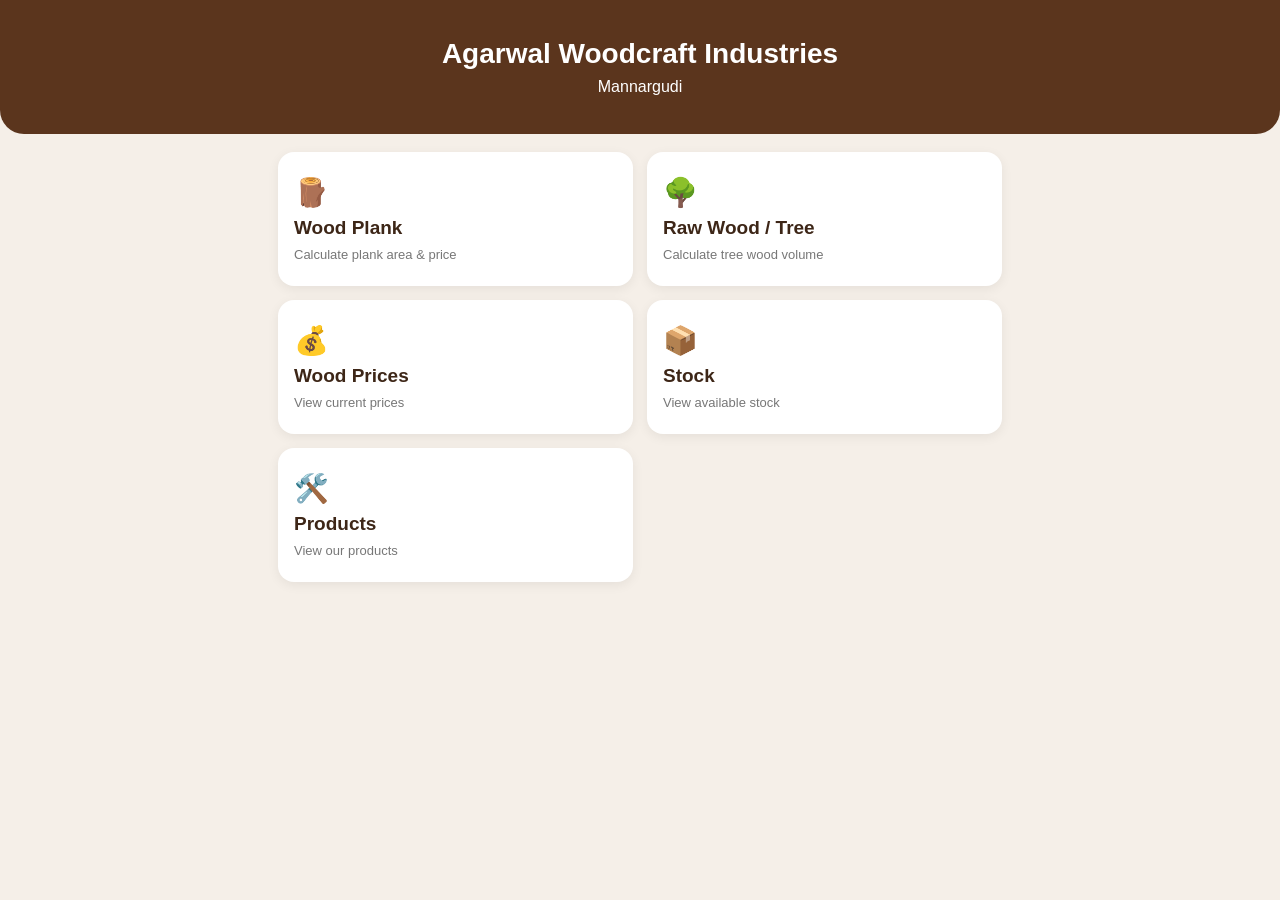
<file: index.html>
<!DOCTYPE html>
<html lang="en">
<head>
<meta charset="UTF-8"><meta name="viewport" content="width=device-width,initial-scale=1">
<title>Agarwal Woodcraft Industries</title>
<link rel="manifest" href="manifest.json"><link rel="stylesheet" href="style.css">
<meta name="theme-color" content="#5b351d">
</head>
<body>
<div class="hero"><h1>Agarwal Woodcraft Industries</h1><p>Mannargudi</p></div>
<main class="grid">
<a class="card" href="wood-plank.html">🪵<b>Wood Plank</b><span>Calculate plank area & price</span></a>
<a class="card" href="wood-tree.html">🌳<b>Raw Wood / Tree</b><span>Calculate tree wood volume</span></a>
<a class="card" href="prices.html">💰<b>Wood Prices</b><span>View current prices</span></a>
<a class="card" href="stock.html">📦<b>Stock</b><span>View available stock</span></a>
<a class="card" href="products.html">🛠️<b>Products</b><span>View our products</span></a>
</main>
<script>
if("serviceWorker" in navigator) navigator.serviceWorker.register("service-worker.js");
</script>
</body></html>
</file>
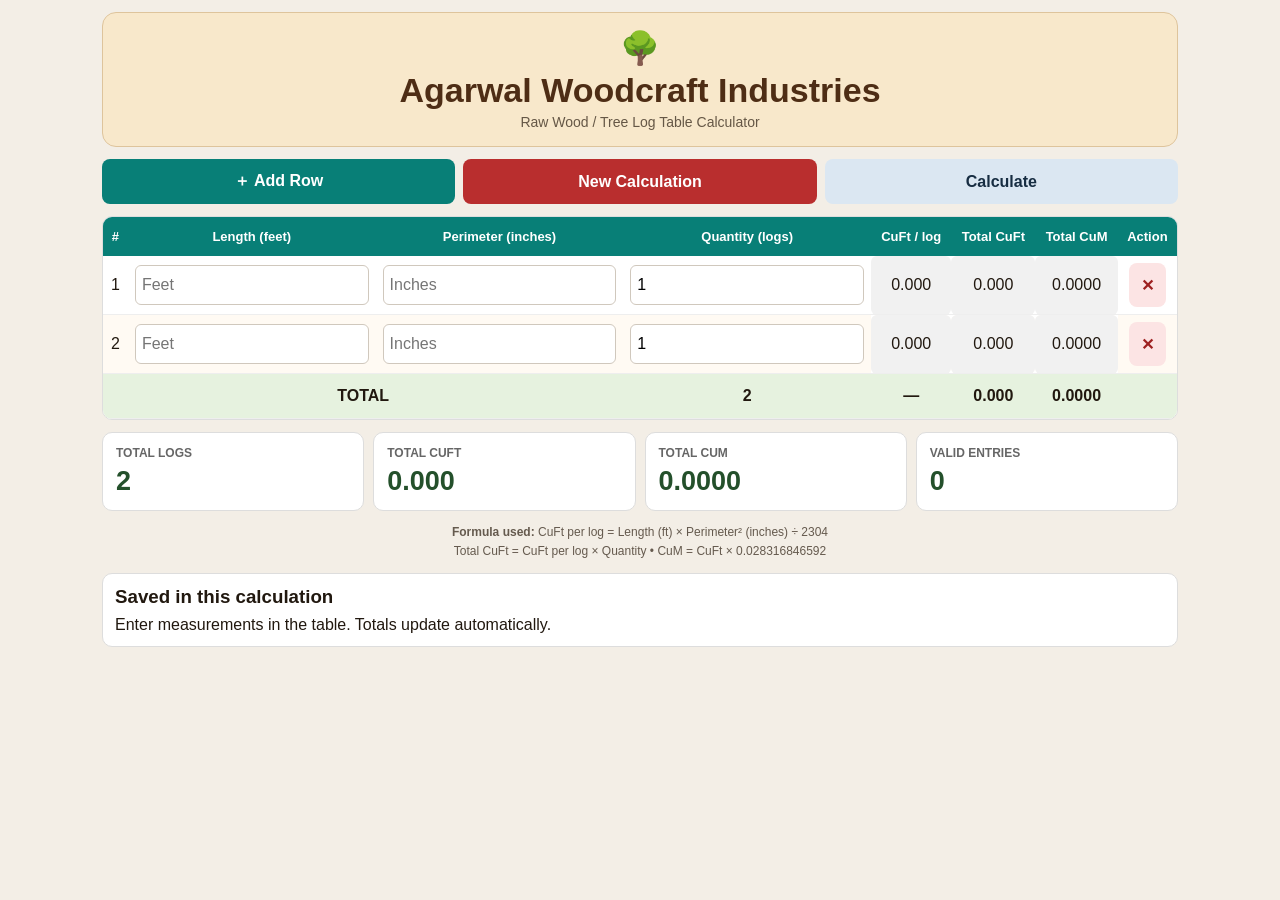
<file: Agarwal_Raw_Wood_Calculator.html>
<!doctype html>
<html lang="en"><head><meta charset="utf-8"><meta name="viewport" content="width=device-width,initial-scale=1"><meta name="theme-color" content="#111111"><title>Agarwal Woodcraft - Raw Wood Table Calculator</title>
<style>
*{box-sizing:border-box}body{margin:0;background:#f3eee6;color:#21180f;font-family:Arial,sans-serif}.app{max-width:1100px;margin:auto;padding:12px}header{background:#f8e8cb;border:1px solid #dec49c;border-radius:14px;padding:16px;text-align:center;margin-bottom:12px}h1{font-size:clamp(22px,4vw,34px);margin:4px;color:#4e2d15}.sub{font-size:14px;color:#655746}.actions{display:grid;grid-template-columns:repeat(3,1fr);gap:8px;margin-bottom:12px}button{font:inherit;font-weight:bold;border:0;border-radius:8px;padding:12px 8px;cursor:pointer;min-height:44px}.add{background:#087f77;color:white}.clear{background:#b92e2e;color:white}.calc{background:#dbe7f2;color:#172d42}.tablewrap{overflow-x:auto;background:white;border:1px solid #ddd;border-radius:10px}table{width:100%;min-width:750px;border-collapse:collapse}thead{background:#087f77;color:white}th{padding:12px 7px;font-size:13px}td{padding:7px;text-align:center;border-bottom:1px solid #eee}tbody tr:nth-child(even){background:#fffaf3}td input{width:100%;min-width:72px;padding:10px 6px;border:1px solid #d0c8bd;border-radius:6px;font-size:16px}.readonly{background:#f1f1f1;border-radius:6px;padding:10px 4px}tfoot{background:#e6f2df;font-weight:bold}tfoot td{padding:13px 6px}.del{background:#fce4e4;color:#9d2020;padding:8px 12px}.summary{display:grid;grid-template-columns:repeat(4,1fr);gap:9px;margin-top:12px}.sumcard{background:white;border:1px solid #ddd;border-radius:10px;padding:13px}.sumlabel{font-size:12px;color:#666;font-weight:bold}.sumvalue{font-size:clamp(19px,3vw,27px);font-weight:bold;color:#24502b;margin-top:6px;overflow-wrap:anywhere}.note{text-align:center;font-size:12px;color:#655a4e;line-height:1.6;margin:12px}.saved{background:white;border-radius:10px;border:1px solid #ddd;padding:12px;margin-top:12px}.saved h3{margin:0 0 8px}.saveditem{border-top:1px solid #eee;padding:9px 0;font-size:13px}@media(max-width:600px){.app{padding:8px}.actions{grid-template-columns:1fr 1fr}.calc{grid-column:1/-1}.summary{grid-template-columns:1fr 1fr}button{font-size:14px}}
</style></head><body><div class="app">
<header><div style="font-size:32px">🌳</div><h1>Agarwal Woodcraft Industries</h1><div class="sub">Raw Wood / Tree Log Table Calculator</div></header>
<div class="actions"><button class="add" id="addBtn">＋ Add Row</button><button class="clear" id="clearBtn">New Calculation</button><button class="calc" id="calcBtn">Calculate</button></div>
<div class="tablewrap"><table><thead><tr><th>#</th><th>Length (feet)</th><th>Perimeter (inches)</th><th>Quantity (logs)</th><th>CuFt / log</th><th>Total CuFt</th><th>Total CuM</th><th>Action</th></tr></thead><tbody id="rows"></tbody><tfoot><tr><td colspan="3">TOTAL</td><td id="totalQty">0</td><td>—</td><td id="totalCuft">0.000</td><td id="totalCum">0.0000</td><td></td></tr></tfoot></table></div>
<div class="summary"><div class="sumcard"><div class="sumlabel">TOTAL LOGS</div><div class="sumvalue" id="summaryQty">0</div></div><div class="sumcard"><div class="sumlabel">TOTAL CUFT</div><div class="sumvalue" id="summaryCuft">0.000</div></div><div class="sumcard"><div class="sumlabel">TOTAL CUM</div><div class="sumvalue" id="summaryCum">0.0000</div></div><div class="sumcard"><div class="sumlabel">VALID ENTRIES</div><div class="sumvalue" id="summaryEntries">0</div></div></div>
<div class="note"><b>Formula used:</b> CuFt per log = Length (ft) × Perimeter² (inches) ÷ 2304<br>Total CuFt = CuFt per log × Quantity • CuM = CuFt × 0.028316846592</div>
<div class="saved"><h3>Saved in this calculation</h3><div id="recordList">Enter measurements in the table. Totals update automatically.</div></div>
</div>
<script>
const rows=document.getElementById('rows');const cuftToCum=0.028316846592;
function addRow(l='',p='',q='1'){const tr=document.createElement('tr');tr.innerHTML='<td class="num"></td><td><input class="len" type="number" min="0" step="any" placeholder="Feet"></td><td><input class="per" type="number" min="0" step="any" placeholder="Inches"></td><td><input class="qty" type="number" min="0" step="1" value="1"></td><td class="one readonly">0.000</td><td class="total readonly">0.000</td><td class="cum readonly">0.0000</td><td><button class="del" type="button">✕</button></td>';tr.querySelector('.len').value=l;tr.querySelector('.per').value=p;tr.querySelector('.qty').value=q;tr.querySelectorAll('input').forEach(x=>x.addEventListener('input',calc));tr.querySelector('.del').onclick=()=>{tr.remove();if(!rows.children.length)addRow();renumber();calc()};rows.appendChild(tr);renumber();calc()}
function renumber(){[...rows.children].forEach((tr,i)=>tr.querySelector('.num').textContent=i+1)}
function calc(){let total=0,qtySum=0,valid=0;[...rows.children].forEach(tr=>{let l=Math.max(0,Number(tr.querySelector('.len').value)||0),p=Math.max(0,Number(tr.querySelector('.per').value)||0),q=Math.max(0,Number(tr.querySelector('.qty').value)||0);let one=l*p*p/2304,all=one*q,cum=all*cuftToCum;if(l>0&&p>0&&q>0)valid++;tr.querySelector('.one').textContent=one.toFixed(3);tr.querySelector('.total').textContent=all.toFixed(3);tr.querySelector('.cum').textContent=cum.toFixed(4);total+=all;qtySum+=q});let cum=total*cuftToCum;document.getElementById('totalQty').textContent=qtySum;document.getElementById('totalCuft').textContent=total.toFixed(3);document.getElementById('totalCum').textContent=cum.toFixed(4);document.getElementById('summaryQty').textContent=qtySum;document.getElementById('summaryCuft').textContent=total.toFixed(3);document.getElementById('summaryCum').textContent=cum.toFixed(4);document.getElementById('summaryEntries').textContent=valid;document.getElementById('recordList').textContent=valid?valid+' row(s) with measurements entered. Totals recalculate automatically.':'Enter measurements in the table. Totals update automatically.'}
document.getElementById('addBtn').onclick=()=>addRow();document.getElementById('clearBtn').onclick=()=>{rows.innerHTML='';addRow()};document.getElementById('calcBtn').onclick=calc;addRow();addRow();
</script></body></html>
</file>
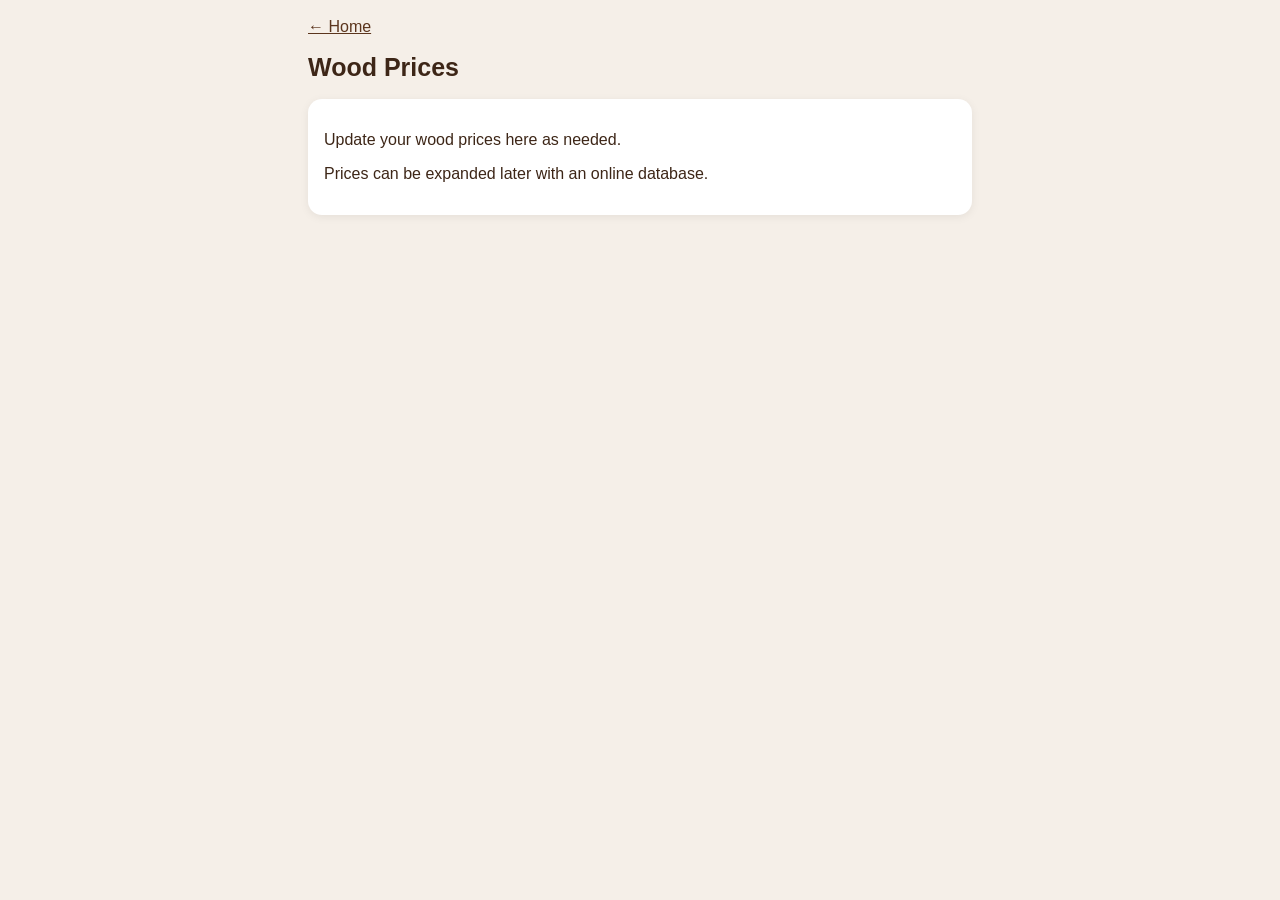
<file: prices.html>
<!DOCTYPE html><html><head><meta charset="UTF-8"><meta name="viewport" content="width=device-width,initial-scale=1"><title>Wood Prices</title><link rel="stylesheet" href="style.css"></head><body><main class="page"><a href="index.html">← Home</a><h1>Wood Prices</h1><div class="box"><p>Update your wood prices here as needed.</p><p>Prices can be expanded later with an online database.</p></div></main></body></html>
</file>
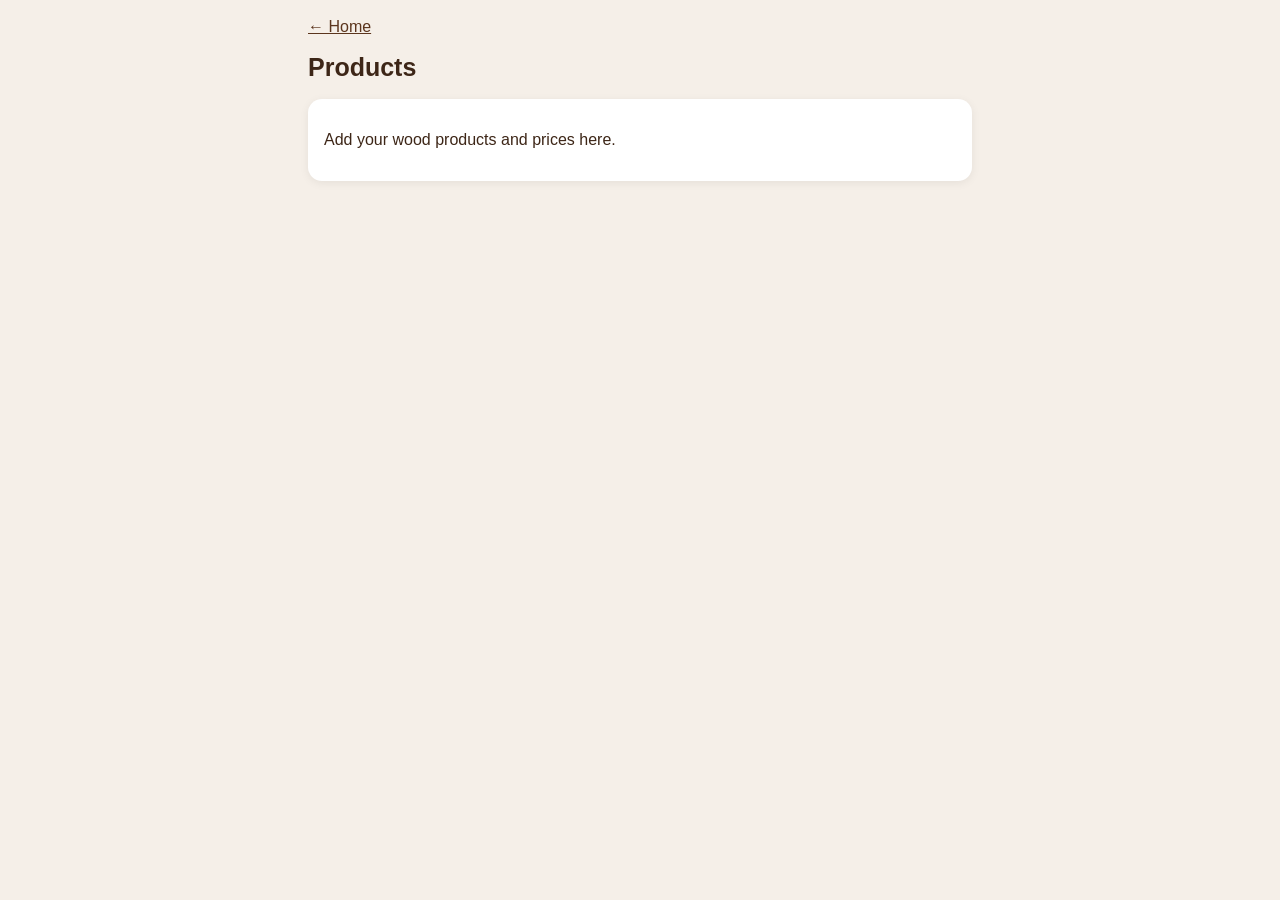
<file: products.html>
<!DOCTYPE html><html><head><meta charset="UTF-8"><meta name="viewport" content="width=device-width,initial-scale=1"><title>Products</title><link rel="stylesheet" href="style.css"></head><body><main class="page"><a href="index.html">← Home</a><h1>Products</h1><div class="box"><p>Add your wood products and prices here.</p></div></main></body></html>
</file>
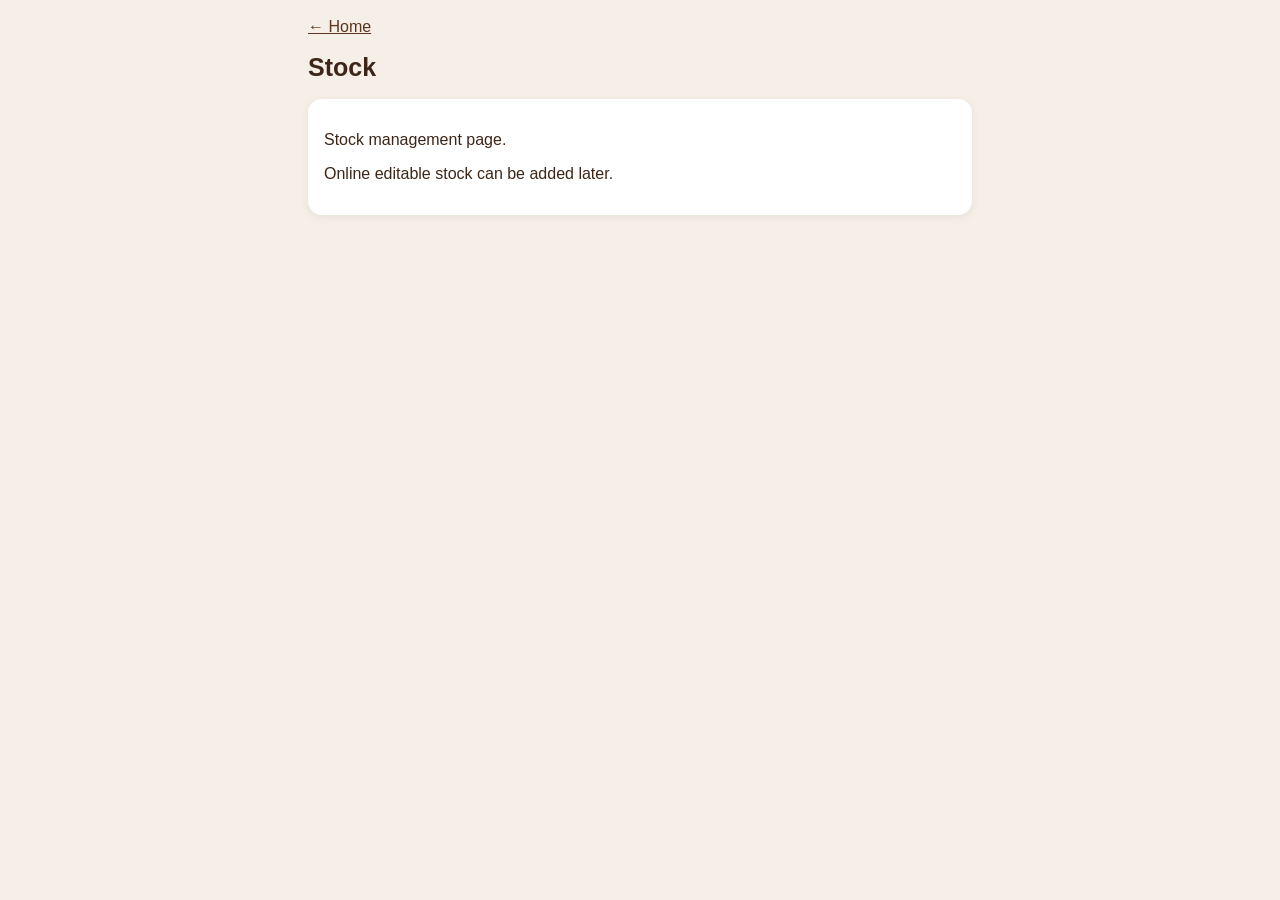
<file: stock.html>
<!DOCTYPE html><html><head><meta charset="UTF-8"><meta name="viewport" content="width=device-width,initial-scale=1"><title>Stock</title><link rel="stylesheet" href="style.css"></head><body><main class="page"><a href="index.html">← Home</a><h1>Stock</h1><div class="box"><p>Stock management page.</p><p>Online editable stock can be added later.</p></div></main></body></html>
</file>
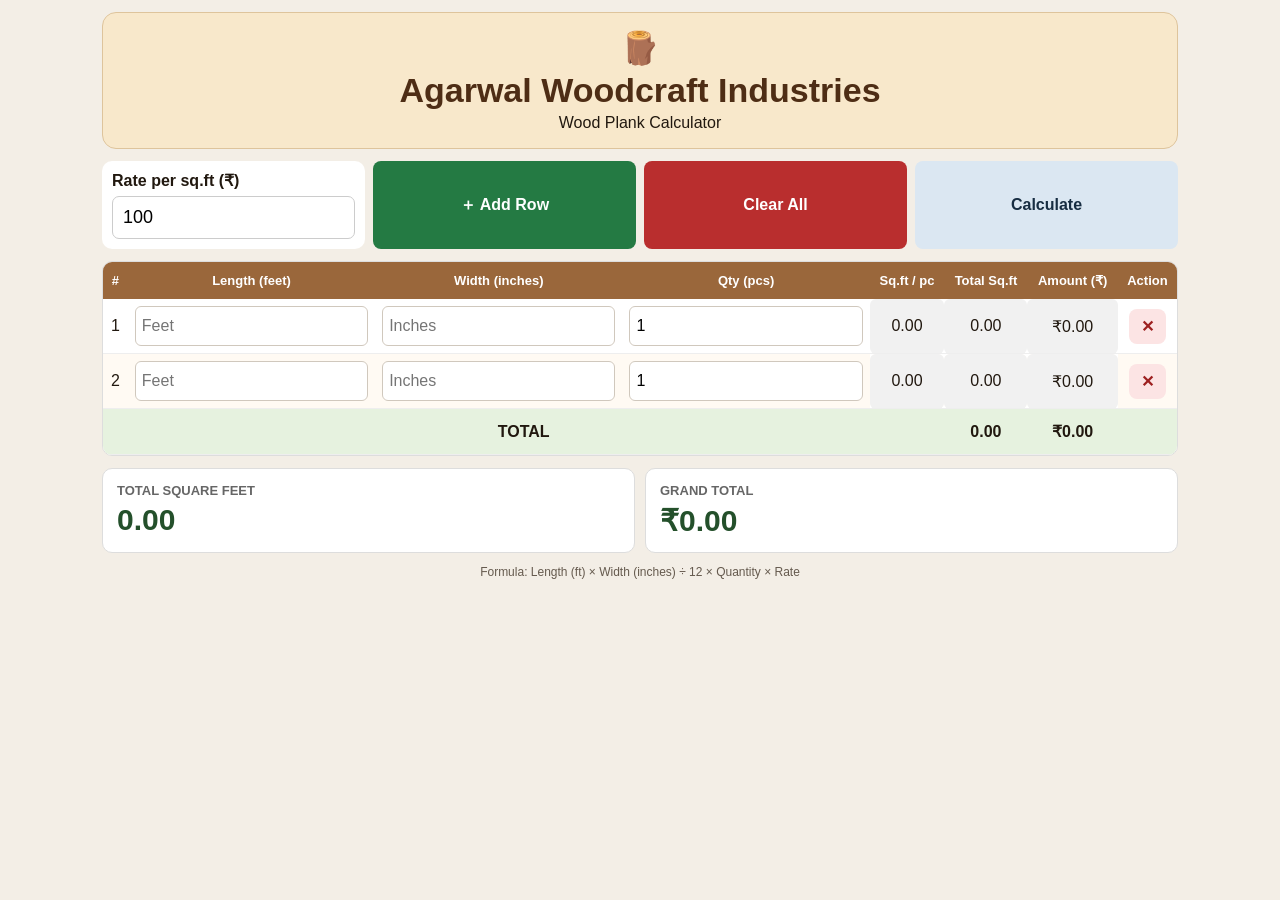
<file: Wood_Plank.html>
<!doctype html>
<html lang="en"><head><meta charset="utf-8"><meta name="viewport" content="width=device-width,initial-scale=1"><meta name="theme-color" content="#70421f"><title>Agarwal Woodcraft - Plank Calculator</title>
<style>
*{box-sizing:border-box}body{margin:0;background:#f3eee6;color:#21180f;font-family:Arial,sans-serif}.app{max-width:1100px;margin:auto;padding:12px}header{background:#f8e8cb;border:1px solid #dec49c;border-radius:14px;padding:16px;text-align:center;margin-bottom:12px}h1{font-size:clamp(22px,4vw,34px);margin:4px;color:#4e2d15}.rate-actions{display:grid;grid-template-columns:1fr 1fr 1fr 1fr;gap:8px;margin-bottom:12px}.ratebox{background:white;border-radius:10px;padding:10px}label{display:block;font-weight:bold;margin-bottom:6px}input{font:inherit}#rate{width:100%;padding:10px;border:1px solid #ccc;border-radius:7px;font-size:18px}button{font:inherit;font-weight:bold;border:0;border-radius:8px;padding:12px 8px;cursor:pointer}.add{background:#247a43;color:white}.clear{background:#b92e2e;color:white}.calc{background:#dbe7f2;color:#172d42}.tablewrap{overflow-x:auto;background:white;border:1px solid #ddd;border-radius:10px}table{width:100%;min-width:740px;border-collapse:collapse}thead{background:#9a673b;color:white}th{padding:11px 7px;font-size:13px}td{padding:7px;text-align:center;border-bottom:1px solid #eee}tbody tr:nth-child(even){background:#fffaf3}td input{width:100%;min-width:65px;padding:10px 6px;border:1px solid #d0c8bd;border-radius:6px;font-size:16px}.readonly{background:#f1f1f1;border-radius:6px;padding:10px 4px}.del{background:#fce4e4;color:#9d2020;padding:8px 12px}tfoot{background:#e6f2df;font-weight:bold}tfoot td{padding:13px 6px}.summary{display:grid;grid-template-columns:1fr 1fr;gap:10px;margin-top:12px}.sumcard{background:white;border:1px solid #ddd;border-radius:10px;padding:14px}.sumlabel{font-size:13px;color:#666;font-weight:bold}.sumvalue{font-size:clamp(22px,5vw,30px);font-weight:bold;color:#24502b;margin-top:5px;overflow-wrap:anywhere}.note{text-align:center;font-size:12px;color:#655a4e;margin:12px}@media(max-width:600px){.app{padding:8px}.rate-actions{grid-template-columns:1fr 1fr}.ratebox{grid-column:1/-1}button{font-size:14px}.summary{grid-template-columns:1fr 1fr}}
</style></head><body><div class="app">
<header><div style="font-size:32px">🪵</div><h1>Agarwal Woodcraft Industries</h1><div>Wood Plank Calculator</div></header>
<div class="rate-actions"><div class="ratebox"><label for="rate">Rate per sq.ft (₹)</label><input id="rate" type="number" min="0" step="any" value="100"></div><button class="add" id="addBtn">＋ Add Row</button><button class="clear" id="clearBtn">Clear All</button><button class="calc" id="calcBtn">Calculate</button></div>
<div class="tablewrap"><table><thead><tr><th>#</th><th>Length (feet)</th><th>Width (inches)</th><th>Qty (pcs)</th><th>Sq.ft / pc</th><th>Total Sq.ft</th><th>Amount (₹)</th><th>Action</th></tr></thead><tbody id="rows"></tbody><tfoot><tr><td colspan="5">TOTAL</td><td id="totalSqft">0.00</td><td id="grandTotal">₹0.00</td><td></td></tr></tfoot></table></div>
<div class="summary"><div class="sumcard"><div class="sumlabel">TOTAL SQUARE FEET</div><div class="sumvalue" id="summarySqft">0.00</div></div><div class="sumcard"><div class="sumlabel">GRAND TOTAL</div><div class="sumvalue" id="summaryAmount">₹0.00</div></div></div><div class="note">Formula: Length (ft) × Width (inches) ÷ 12 × Quantity × Rate</div></div>
<script>
const rows=document.getElementById('rows'),rate=document.getElementById('rate');let counter=0;
function money(n){return '₹'+n.toLocaleString('en-IN',{minimumFractionDigits:2,maximumFractionDigits:2})}
function renumber(){[...rows.children].forEach((r,i)=>r.querySelector('.num').textContent=i+1)}
function addRow(l='',w='',q='1'){let tr=document.createElement('tr');tr.innerHTML='<td class="num"></td><td><input class="len" type="number" min="0" step="any" placeholder="Feet"></td><td><input class="wid" type="number" min="0" step="any" placeholder="Inches"></td><td><input class="qty" type="number" min="0" step="1" value="1"></td><td class="per readonly">0.00</td><td class="sq readonly">0.00</td><td class="amt readonly">₹0.00</td><td><button class="del" type="button">✕</button></td>';tr.querySelector('.len').value=l;tr.querySelector('.wid').value=w;tr.querySelector('.qty').value=q;tr.querySelectorAll('input').forEach(x=>x.addEventListener('input',calc));tr.querySelector('.del').onclick=()=>{tr.remove();if(!rows.children.length)addRow();renumber();calc()};rows.appendChild(tr);counter++;renumber();calc()}
function calc(){let r=Math.max(0,Number(rate.value)||0),sq=0,amt=0;[...rows.children].forEach(tr=>{let l=Math.max(0,Number(tr.querySelector('.len').value)||0),w=Math.max(0,Number(tr.querySelector('.wid').value)||0),q=Math.max(0,Number(tr.querySelector('.qty').value)||0),per=l*w/12,total=per*q,m=total*r;tr.querySelector('.per').textContent=per.toFixed(2);tr.querySelector('.sq').textContent=total.toFixed(2);tr.querySelector('.amt').textContent=money(m);sq+=total;amt+=m});document.getElementById('totalSqft').textContent=sq.toFixed(2);document.getElementById('grandTotal').textContent=money(amt);document.getElementById('summarySqft').textContent=sq.toFixed(2);document.getElementById('summaryAmount').textContent=money(amt)}
document.getElementById('addBtn').onclick=()=>addRow();document.getElementById('clearBtn').onclick=()=>{rows.innerHTML='';addRow()};document.getElementById('calcBtn').onclick=calc;rate.addEventListener('input',calc);addRow();addRow();
</script></body></html>
</file>
<file: style.css>
*{box-sizing:border-box}body{margin:0;font-family:Arial,sans-serif;background:#f5efe8;color:#3d2617}.hero{background:#5b351d;color:white;text-align:center;padding:38px 18px;border-radius:0 0 24px 24px}.hero h1{margin:0;font-size:28px}.hero p{margin:8px 0 0}.grid{max-width:760px;margin:auto;padding:18px;display:grid;grid-template-columns:1fr 1fr;gap:14px}.card{background:white;text-decoration:none;color:#3d2617;border-radius:16px;padding:24px 16px;box-shadow:0 3px 12px #0001;display:flex;flex-direction:column;gap:8px;font-size:28px}.card b{font-size:19px}.card span{font-size:13px;color:#777}.page{max-width:700px;margin:auto;padding:18px}.page h1{font-size:25px}.box,.summary{background:white;padding:16px;border-radius:14px;margin:12px 0;box-shadow:0 2px 10px #0001}label{display:block;font-weight:bold;margin:12px 0}input{display:block;width:100%;padding:12px;margin-top:6px;border:1px solid #ccc;border-radius:9px;font-size:16px}button{border:0;border-radius:9px;padding:12px 16px;background:#5b351d;color:#fff;margin:5px 3px;font-size:15px}.danger{background:#8b2d2d}a{color:#5b351d}@media(max-width:520px){.grid{grid-template-columns:1fr}.hero h1{font-size:24px}}
</file>
